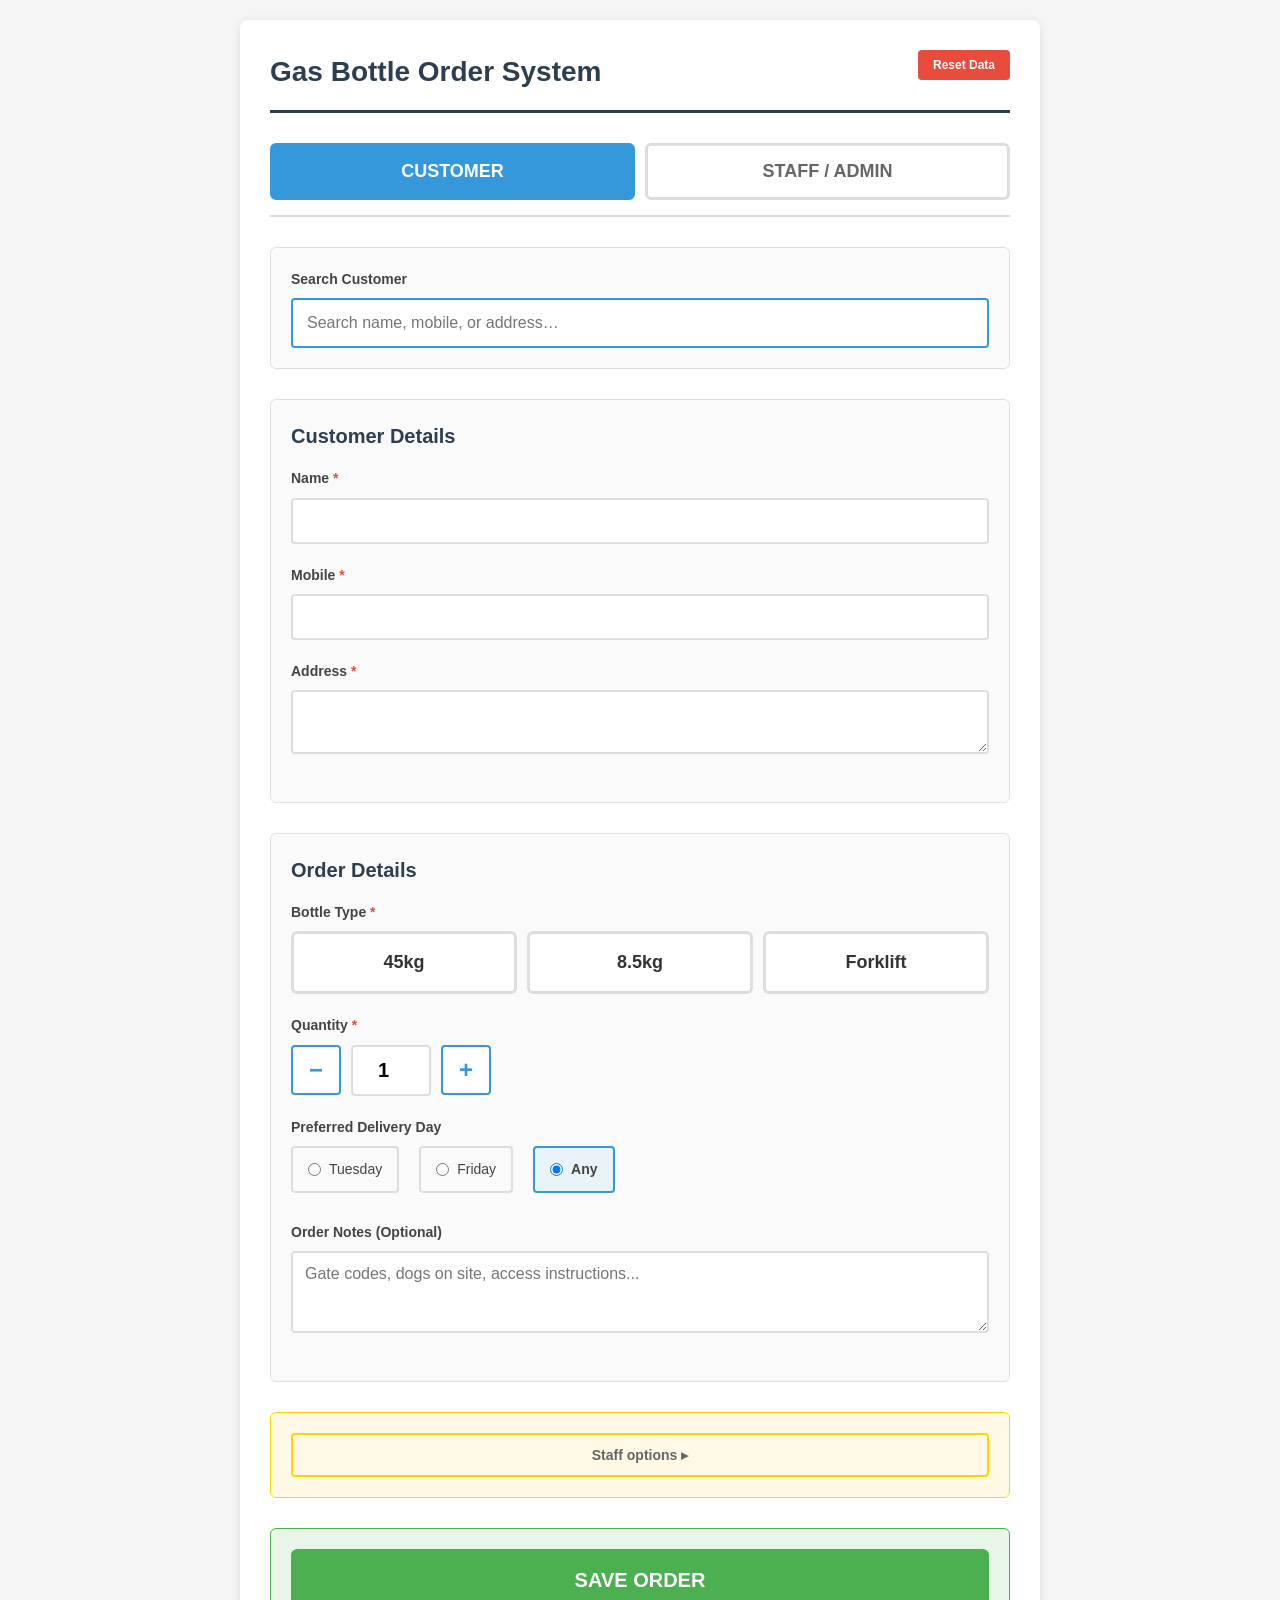
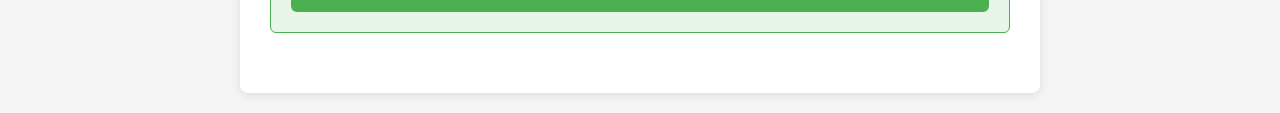
<file: Archived 1/index.html>
<!DOCTYPE html>
<html lang="en">
<head>
    <meta charset="UTF-8">
    <meta name="viewport" content="width=device-width, initial-scale=1.0">
    <title>Gas Bottle Order System</title>
    <link rel="stylesheet" href="styles.css">
</head>
<body>
    <div class="container">
        <header>
            <h1>Gas Bottle Order System</h1>
            <button type="button" class="reset-btn" id="reset-data-btn" title="Reset all data (testing only)">Reset Data</button>
        </header>

        <!-- Main View Toggle -->
        <div class="main-view-toggle">
            <button type="button" class="view-toggle-btn active" id="customer-view-btn">CUSTOMER</button>
            <button type="button" class="view-toggle-btn" id="staff-view-btn">STAFF / ADMIN</button>
        </div>

        <!-- CUSTOMER VIEW (Order Entry) -->
        <div class="view-section" id="customer-view">
            <!-- Customer Search Section -->
        <section class="search-section">
            <label for="customer-search">Search Customer</label>
            <input 
                type="text" 
                id="customer-search" 
                placeholder="Search name, mobile, or address…"
                autocomplete="off"
            >
            <div id="search-results" class="search-results"></div>
        </section>

        <!-- Customer Details Section -->
        <section class="customer-section">
            <h2>Customer Details</h2>
            <div class="form-group">
                <label for="customer-name">Name <span class="required">*</span></label>
                <input type="text" id="customer-name" required>
            </div>
            <div class="form-group">
                <label for="customer-mobile">Mobile <span class="required">*</span></label>
                <input type="text" id="customer-mobile" required>
            </div>
            <div class="form-group">
                <label for="customer-address">Address <span class="required">*</span></label>
                <textarea id="customer-address" rows="2" required></textarea>
            </div>
        </section>

        <!-- Order Details Section -->
        <section class="order-section">
            <h2>Order Details</h2>
            
            <div class="form-group">
                <label>Bottle Type <span class="required">*</span></label>
                <div class="bottle-type-buttons">
                    <button type="button" class="bottle-btn" data-type="45kg">45kg</button>
                    <button type="button" class="bottle-btn" data-type="8.5kg">8.5kg</button>
                    <button type="button" class="bottle-btn" data-type="Forklift">Forklift</button>
                </div>
                <input type="hidden" id="bottle-type" required>
            </div>

            <div class="form-group">
                <label>Quantity <span class="required">*</span></label>
                <div class="quantity-controls">
                    <button type="button" class="qty-btn" id="qty-decrease">−</button>
                    <input type="number" id="quantity" value="1" min="1" readonly>
                    <button type="button" class="qty-btn" id="qty-increase">+</button>
                </div>
            </div>

            <div class="form-group">
                <label>Preferred Delivery Day</label>
                <div class="radio-group">
                    <label class="radio-label">
                        <input type="radio" name="preferred-day" value="Tuesday">
                        Tuesday
                    </label>
                    <label class="radio-label">
                        <input type="radio" name="preferred-day" value="Friday">
                        Friday
                    </label>
                    <label class="radio-label">
                        <input type="radio" name="preferred-day" value="Any" checked>
                        Any
                    </label>
                </div>
            </div>

            <div class="form-group">
                <label for="order-notes">Order Notes (Optional)</label>
                <textarea id="order-notes" rows="3" placeholder="Gate codes, dogs on site, access instructions..."></textarea>
            </div>
        </section>

        <!-- Staff Options Section (Collapsed) -->
        <section class="staff-section">
            <button type="button" class="staff-toggle" id="staff-toggle">
                Staff options ▸
            </button>
            <div class="staff-options" id="staff-options" style="display: none;">
                <div class="form-group">
                    <label for="delivery-date">Delivery Date</label>
                    <input type="date" id="delivery-date">
                </div>
                <div class="form-group">
                    <label for="invoice-number">Invoice Number</label>
                    <input type="text" id="invoice-number">
                </div>
            </div>
        </section>

        <!-- Save Button -->
        <section class="save-section">
            <button type="button" class="save-btn" id="save-order">SAVE ORDER</button>
            <div id="save-message" class="save-message"></div>
        </section>
        </div>

        <!-- STAFF / ADMIN VIEW -->
        <div class="view-section" id="staff-view" style="display: none;">
            <section class="staff-admin-section">
                <div class="staff-admin-content">
                    
                    <!-- Navigation Tabs -->
                    <div class="staff-tabs">
                        <button class="staff-tab active" data-tab="undelivered">Undelivered Orders</button>
                        <button class="staff-tab" data-tab="generated-runs">Generated Runs</button>
                        <button class="staff-tab" data-tab="daily-view">Daily/Weekly View</button>
                        <button class="staff-tab" data-tab="run-builder">Run Builder</button>
                        <button class="staff-tab" data-tab="stock-count">Stock Count</button>
                        <button class="staff-tab" data-tab="csv-tools">CSV Tools</button>
                        <button class="staff-tab" data-tab="tencia">Tencia</button>
                    </div>

                <!-- Undelivered Orders Tab -->
                <div class="staff-tab-content active" id="tab-undelivered">
                    <h3>UNDELIVERED BOTTLES / UNASSIGNED ORDERS</h3>
                    
                    <div class="undelivered-search">
                        <label for="undelivered-search">Search Orders</label>
                        <input 
                            type="text" 
                            id="undelivered-search" 
                            placeholder="Search by customer name, mobile, or address..."
                            autocomplete="off"
                        >
                    </div>
                    
                    <div id="undelivered-orders-table" class="undelivered-table-container"></div>
                </div>

                <!-- Generated Runs Tab -->
                <div class="staff-tab-content" id="tab-generated-runs">
                    <h3>GENERATED RUNS / DELIVERY HISTORY</h3>
                    <div id="generated-runs-list" class="generated-runs-list"></div>
                    <div id="run-detail-view" class="run-detail-view" style="display: none;"></div>
                </div>

                <!-- Daily/Weekly View Tab -->
                <div class="staff-tab-content" id="tab-daily-view">
                    <h3>Daily & Weekly View</h3>
                    
                    <!-- Weekly Overview -->
                    <div class="weekly-overview">
                        <h4>Weekly Overview</h4>
                        <div class="week-selector">
                            <button id="prev-week">← Prev Week</button>
                            <span id="week-range"></span>
                            <button id="next-week">Next Week →</button>
                        </div>
                        <div id="weekly-grid" class="weekly-grid"></div>
                    </div>

                    <!-- Daily View -->
                    <div class="daily-view">
                        <h4>Daily View</h4>
                        <div class="form-group">
                            <label for="daily-view-date">Select Date</label>
                            <input type="date" id="daily-view-date">
                        </div>
                        <div id="daily-orders" class="daily-orders-table"></div>
                    </div>
                </div>

                <!-- Run Builder Tab -->
                <div class="staff-tab-content" id="tab-run-builder">
                    <h3>Run Builder</h3>
                    <div class="form-group">
                        <label for="run-date">Delivery Date</label>
                        <input type="date" id="run-date">
                    </div>
                    <div id="run-builder-content"></div>
                </div>

                <!-- Stock Count Tab -->
                <div class="staff-tab-content" id="tab-stock-count">
                    <h3>Stock Count - Undelivered Totals</h3>
                    <div id="stock-summary" class="stock-summary"></div>
                </div>

                <!-- CSV Tools Tab -->
                <div class="staff-tab-content" id="tab-csv-tools">
                    <h3>CSV Import / Export</h3>
                    
                    <div class="csv-section">
                        <h4>Export</h4>
                        <div class="csv-export-buttons">
                            <button id="export-customers">Export All Customers</button>
                            <button id="export-orders">Export All Orders</button>
                            <button id="export-orders-date">Export Orders by Date</button>
                            <button id="export-orders-run">Export Orders by Run</button>
                            <button id="export-undelivered">Export Undelivered Orders</button>
                        </div>
                    </div>

                    <div class="csv-section">
                        <h4>Import</h4>
                        <div class="form-group">
                            <label for="csv-file">Select CSV File</label>
                            <input type="file" id="csv-file" accept=".csv">
                        </div>
                        <div class="form-group">
                            <label>Import Type</label>
                            <div class="radio-group">
                                <label class="radio-label">
                                    <input type="radio" name="import-type" value="customers" checked>
                                    Customers
                                </label>
                                <label class="radio-label">
                                    <input type="radio" name="import-type" value="orders">
                                    Orders
                                </label>
                            </div>
                        </div>
                        <button id="import-csv">Import CSV</button>
                        <div id="import-message" class="import-message"></div>
                    </div>
                </div>

                <!-- Tencia Integration Tab -->
                <div class="staff-tab-content" id="tab-tencia">
                    <h3>Tencia Integration</h3>
                    <div class="tencia-placeholder">
                        <p><strong>Coming Soon</strong></p>
                        <p>This section will integrate with Tencia for invoicing and order management.</p>
                        <p>For now, use CSV export to prepare data for invoicing.</p>
                        <button id="export-tencia-format">Export CSV for Tencia</button>
                    </div>
                </div>

                </div>
            </section>
        </div>
    </div>

    <script src="app.js"></script>
</body>
</html>
</file>
<file: Archived 1/styles.css>
/* Reset and Base Styles */
* {
    margin: 0;
    padding: 0;
    box-sizing: border-box;
}

body {
    font-family: -apple-system, BlinkMacSystemFont, 'Segoe UI', Roboto, Oxygen, Ubuntu, Cantarell, sans-serif;
    background-color: #f5f5f5;
    color: #333;
    line-height: 1.6;
    padding: 20px;
}

.container {
    max-width: 800px;
    margin: 0 auto;
    background: white;
    padding: 30px;
    border-radius: 8px;
    box-shadow: 0 2px 10px rgba(0, 0, 0, 0.1);
}

header {
    margin-bottom: 30px;
    border-bottom: 3px solid #2c3e50;
    padding-bottom: 15px;
    position: relative;
}

header h1 {
    color: #2c3e50;
    font-size: 28px;
    font-weight: 600;
}

.reset-btn {
    position: absolute;
    top: 0;
    right: 0;
    padding: 8px 15px;
    background: #e74c3c;
    color: white;
    border: none;
    border-radius: 4px;
    cursor: pointer;
    font-size: 12px;
    font-weight: 600;
    transition: background-color 0.2s;
}

.reset-btn:hover {
    background: #c0392b;
}

/* Main View Toggle */
.main-view-toggle {
    display: flex;
    gap: 10px;
    margin-bottom: 30px;
    border-bottom: 2px solid #ddd;
    padding-bottom: 15px;
}

.view-toggle-btn {
    flex: 1;
    padding: 15px 30px;
    font-size: 18px;
    font-weight: bold;
    border: 3px solid #ddd;
    background: white;
    color: #666;
    border-radius: 6px;
    cursor: pointer;
    transition: all 0.2s;
}

.view-toggle-btn:hover {
    border-color: #3498db;
    background: #f0f8ff;
    color: #333;
}

.view-toggle-btn.active {
    background: #3498db;
    color: white;
    border-color: #3498db;
}

.view-section {
    /* Sections are shown/hidden via JavaScript */
}

section {
    margin-bottom: 30px;
    padding: 20px;
    background: #fafafa;
    border-radius: 6px;
    border: 1px solid #e0e0e0;
}

h2 {
    color: #2c3e50;
    font-size: 20px;
    margin-bottom: 15px;
    font-weight: 600;
}

/* Form Styles */
.form-group {
    margin-bottom: 20px;
}

label {
    display: block;
    margin-bottom: 8px;
    font-weight: 600;
    color: #444;
    font-size: 14px;
}

.required {
    color: #e74c3c;
}

input[type="text"],
input[type="number"],
input[type="date"],
textarea {
    width: 100%;
    padding: 12px;
    border: 2px solid #ddd;
    border-radius: 4px;
    font-size: 16px;
    transition: border-color 0.3s;
}

input[type="text"]:focus,
input[type="number"]:focus,
input[type="date"]:focus,
textarea:focus {
    outline: none;
    border-color: #3498db;
}

textarea {
    resize: vertical;
    font-family: inherit;
}

/* Search Section */
.search-section {
    position: relative;
}

#customer-search {
    font-size: 16px;
    padding: 14px;
}

.search-results {
    position: absolute;
    top: 100%;
    left: 0;
    right: 0;
    background: white;
    border: 2px solid #3498db;
    border-top: none;
    border-radius: 0 0 4px 4px;
    max-height: 300px;
    overflow-y: auto;
    z-index: 1000;
    display: none;
}

.search-result-item {
    padding: 12px;
    cursor: pointer;
    border-bottom: 1px solid #eee;
    transition: background-color 0.2s;
}

.search-result-item:hover {
    background-color: #f0f8ff;
}

.search-result-item:last-child {
    border-bottom: none;
}

.search-result-name {
    font-weight: 600;
    color: #2c3e50;
    margin-bottom: 4px;
}

.search-result-details {
    font-size: 13px;
    color: #666;
}

/* Bottle Type Buttons */
.bottle-type-buttons {
    display: flex;
    gap: 10px;
    flex-wrap: wrap;
}

.bottle-btn {
    flex: 1;
    min-width: 120px;
    padding: 18px 24px;
    font-size: 18px;
    font-weight: 600;
    border: 3px solid #ddd;
    background: white;
    color: #333;
    border-radius: 6px;
    cursor: pointer;
    transition: all 0.2s;
}

.bottle-btn:hover {
    border-color: #3498db;
    background: #f0f8ff;
}

.bottle-btn.selected {
    background: #3498db;
    color: white;
    border-color: #3498db;
}

/* Quantity Controls */
.quantity-controls {
    display: flex;
    align-items: center;
    gap: 10px;
    max-width: 200px;
}

.qty-btn {
    width: 50px;
    height: 50px;
    font-size: 24px;
    font-weight: bold;
    border: 2px solid #3498db;
    background: white;
    color: #3498db;
    border-radius: 4px;
    cursor: pointer;
    transition: all 0.2s;
}

.qty-btn:hover {
    background: #3498db;
    color: white;
}

#quantity {
    flex: 1;
    text-align: center;
    font-size: 20px;
    font-weight: 600;
    max-width: 100px;
}

/* Radio Buttons */
.radio-group {
    display: flex;
    gap: 20px;
    flex-wrap: wrap;
}

.radio-label {
    display: flex;
    align-items: center;
    gap: 8px;
    cursor: pointer;
    font-weight: normal;
    padding: 10px 15px;
    border: 2px solid #ddd;
    border-radius: 4px;
    transition: all 0.2s;
}

.radio-label:hover {
    border-color: #3498db;
    background: #f0f8ff;
}

.radio-label input[type="radio"] {
    width: auto;
    margin: 0;
    cursor: pointer;
}

.radio-label input[type="radio"]:checked + span,
.radio-label:has(input[type="radio"]:checked) {
    border-color: #3498db;
    background: #e8f4f8;
    font-weight: 600;
}

/* Staff Options */
.staff-section {
    background: #fff9e6;
    border-color: #ffd700;
}

.staff-toggle {
    width: 100%;
    padding: 12px;
    font-size: 14px;
    font-weight: 600;
    background: transparent;
    border: 2px solid #ffd700;
    border-radius: 4px;
    cursor: pointer;
    color: #666;
    transition: all 0.2s;
}

.staff-toggle:hover {
    background: #fff9e6;
    border-color: #ffc107;
}

.staff-toggle.expanded::after {
    content: " ▾";
}

.staff-options {
    margin-top: 15px;
    padding-top: 15px;
    border-top: 1px solid #ffd700;
}

/* Save Section */
.save-section {
    text-align: center;
    background: #e8f5e9;
    border-color: #4caf50;
}

.save-btn {
    width: 100%;
    padding: 20px;
    font-size: 20px;
    font-weight: bold;
    background: #4caf50;
    color: white;
    border: none;
    border-radius: 6px;
    cursor: pointer;
    transition: background-color 0.2s;
}

.save-btn:hover {
    background: #45a049;
}

.save-btn:active {
    transform: scale(0.98);
}

.save-message {
    margin-top: 15px;
    padding: 12px;
    border-radius: 4px;
    font-weight: 600;
    display: none;
}

.save-message.success {
    display: block;
    background: #4caf50;
    color: white;
}

.save-message.error {
    display: block;
    background: #e74c3c;
    color: white;
}

/* ============================================
   UNDELIVERED BOTTLES SECTION STYLES
   ============================================ */

.undelivered-section {
    /* Now part of staff tabs, no separate section needed */
}

.undelivered-section h2,
#tab-undelivered h3 {
    color: #856404;
    font-size: 22px;
    margin-bottom: 20px;
    border-bottom: 2px solid #ffc107;
    padding-bottom: 10px;
}

.undelivered-search {
    margin-bottom: 20px;
}

.undelivered-search label {
    display: block;
    margin-bottom: 8px;
    font-weight: 600;
    color: #856404;
}

.undelivered-search input {
    width: 100%;
    padding: 12px;
    border: 2px solid #ffc107;
    border-radius: 4px;
    font-size: 16px;
}

.undelivered-search input:focus {
    outline: none;
    border-color: #ffb300;
    box-shadow: 0 0 0 3px rgba(255, 193, 7, 0.2);
}

.undelivered-table-container {
    margin-top: 20px;
}

.undelivered-table-wrapper {
    overflow-x: auto;
    background: white;
    border-radius: 6px;
    border: 2px solid #ffc107;
}

.undelivered-table {
    width: 100%;
    border-collapse: collapse;
    font-size: 14px;
}

.undelivered-table th {
    background: #ffc107;
    color: #856404;
    padding: 12px 8px;
    text-align: left;
    font-weight: 600;
    border-bottom: 2px solid #ffb300;
    position: sticky;
    top: 0;
    z-index: 10;
}

.undelivered-table td {
    padding: 10px 8px;
    border-bottom: 1px solid #eee;
    vertical-align: top;
}

.undelivered-table tbody tr:hover {
    background: #fff9e6;
}

.undelivered-table tbody tr:nth-child(even) {
    background: #fffef5;
}

.undelivered-table tbody tr:nth-child(even):hover {
    background: #fff9e6;
}

.no-date {
    color: #999;
    font-style: italic;
    font-size: 12px;
}

.assign-delivery-date {
    padding: 6px;
    border: 2px solid #3498db;
    border-radius: 4px;
    font-size: 13px;
    min-width: 140px;
}

.assign-delivery-date:focus {
    outline: none;
    border-color: #2980b9;
    box-shadow: 0 0 0 3px rgba(52, 152, 219, 0.2);
}

.notes-cell {
    max-width: 200px;
    word-wrap: break-word;
    font-size: 12px;
    color: #666;
}

.undelivered-summary {
    margin-top: 15px;
    padding: 12px;
    background: #fff9e6;
    border-radius: 4px;
    text-align: center;
    color: #856404;
    font-size: 14px;
}

.no-orders-message {
    padding: 30px;
    text-align: center;
    color: #666;
    font-style: italic;
    background: white;
    border-radius: 6px;
    border: 2px dashed #ddd;
}

/* ============================================
   GENERATED RUNS / DELIVERY COMPLETION STYLES
   ============================================ */

.generated-runs-list {
    margin-top: 20px;
}

.generated-runs-grid {
    display: grid;
    grid-template-columns: repeat(auto-fill, minmax(300px, 1fr));
    gap: 20px;
    margin-top: 20px;
}

.generated-run-card {
    padding: 20px;
    background: white;
    border: 2px solid #ddd;
    border-radius: 6px;
    transition: all 0.2s;
}

.generated-run-card:hover {
    border-color: #3498db;
    box-shadow: 0 2px 8px rgba(52, 152, 219, 0.2);
}

.run-card-header {
    display: flex;
    justify-content: space-between;
    align-items: center;
    margin-bottom: 15px;
    padding-bottom: 10px;
    border-bottom: 2px solid #eee;
}

.run-card-header h4 {
    margin: 0;
    color: #2c3e50;
    font-size: 18px;
}

.run-status-badge {
    padding: 6px 12px;
    border-radius: 4px;
    font-size: 12px;
    font-weight: 600;
    text-transform: uppercase;
}

.run-status-badge.status-pending {
    background: #fff3cd;
    color: #856404;
    border: 1px solid #ffc107;
}

.run-status-badge.status-in-progress {
    background: #d1ecf1;
    color: #0c5460;
    border: 1px solid #17a2b8;
}

.run-status-badge.status-completed {
    background: #d4edda;
    color: #155724;
    border: 1px solid #28a745;
}

.manifest-status-badge {
    padding: 4px 10px;
    border-radius: 4px;
    font-size: 11px;
    font-weight: 600;
    text-transform: uppercase;
}

.manifest-status-badge.status-active {
    background: #d1ecf1;
    color: #0c5460;
    border: 1px solid #17a2b8;
}

.manifest-status-badge.status-superseded {
    background: #f8d7da;
    color: #721c24;
    border: 1px solid #dc3545;
}

.override-manifest-section {
    margin: 20px 0;
    padding: 15px;
    background: #fff3cd;
    border: 2px solid #ffc107;
    border-radius: 6px;
}

.override-manifest-btn {
    padding: 12px 24px;
    background: #ffc107;
    color: #333;
    border: none;
    border-radius: 4px;
    cursor: pointer;
    font-weight: bold;
    font-size: 14px;
    margin-bottom: 10px;
    transition: background-color 0.2s;
}

.override-manifest-btn:hover {
    background: #ffb300;
}

.override-warning {
    margin: 0;
    font-size: 13px;
    color: #856404;
    font-style: italic;
}

.run-card-info {
    margin-bottom: 15px;
    font-size: 14px;
    color: #666;
}

.run-card-info div {
    margin-bottom: 5px;
}

.run-card-actions {
    display: flex;
    gap: 10px;
}

.view-run-btn,
.download-manifest-btn {
    flex: 1;
    padding: 10px 15px;
    background: #3498db;
    color: white;
    border: none;
    border-radius: 4px;
    cursor: pointer;
    font-weight: 600;
    font-size: 14px;
    transition: background-color 0.2s;
}

.view-run-btn:hover,
.download-manifest-btn:hover {
    background: #2980b9;
}

.download-manifest-btn {
    background: #28a745;
}

.download-manifest-btn:hover {
    background: #218838;
}

.no-runs-message {
    padding: 40px;
    text-align: center;
    color: #666;
    font-style: italic;
    background: white;
    border-radius: 6px;
    border: 2px dashed #ddd;
}

/* Run Detail View */
.run-detail-view {
    margin-top: 20px;
}

.run-detail-header {
    margin-bottom: 20px;
    padding-bottom: 15px;
    border-bottom: 2px solid #ddd;
}

.back-to-runs-btn {
    padding: 8px 15px;
    background: #6c757d;
    color: white;
    border: none;
    border-radius: 4px;
    cursor: pointer;
    font-weight: 600;
    margin-bottom: 10px;
    transition: background-color 0.2s;
}

.back-to-runs-btn:hover {
    background: #5a6268;
}

.run-detail-header h3 {
    margin: 0;
    color: #2c3e50;
    font-size: 24px;
}

.run-detail-info {
    background: #f8f9fa;
    padding: 15px;
    border-radius: 6px;
    margin-bottom: 20px;
}

.info-row {
    display: flex;
    gap: 30px;
    margin-bottom: 10px;
    flex-wrap: wrap;
}

.info-row div {
    font-size: 14px;
}

.run-delivery-checklist {
    margin-top: 30px;
}

.checklist-summary {
    padding: 12px;
    background: #e8f5e9;
    border-radius: 4px;
    margin-bottom: 15px;
    font-weight: 600;
    color: #2c3e50;
    text-align: center;
}

.delivery-checklist-table {
    width: 100%;
    border-collapse: collapse;
    background: white;
    border-radius: 6px;
    overflow: hidden;
    box-shadow: 0 2px 4px rgba(0,0,0,0.1);
}

.delivery-checklist-table th {
    background: #2c3e50;
    color: white;
    padding: 12px 8px;
    text-align: left;
    font-weight: 600;
    font-size: 13px;
}

.delivery-checklist-table td {
    padding: 12px 8px;
    border-bottom: 1px solid #eee;
    font-size: 13px;
}

.delivery-checklist-table tbody tr:hover {
    background: #f8f9fa;
}

.delivery-checklist-table tbody tr.delivered {
    background: #d4edda;
}

.delivery-checklist-table tbody tr.read-only {
    opacity: 0.8;
}

.delivery-checkbox-label {
    display: flex;
    flex-direction: column;
    align-items: center;
    cursor: pointer;
}

.delivery-checkbox {
    width: 20px;
    height: 20px;
    cursor: pointer;
}

.delivery-checkbox:disabled {
    cursor: not-allowed;
}

.delivered-badge {
    display: inline-block;
    padding: 6px 12px;
    background: #d4edda;
    color: #155724;
    border-radius: 4px;
    font-weight: 600;
    text-align: center;
}

.delivered-badge small {
    display: block;
    font-size: 10px;
    margin-top: 4px;
    font-weight: normal;
}

.not-delivered-badge {
    display: inline-block;
    padding: 6px 12px;
    background: #f8d7da;
    color: #721c24;
    border-radius: 4px;
    font-weight: 600;
}

.reschedule-btn {
    padding: 6px 12px;
    background: #ffc107;
    color: #333;
    border: none;
    border-radius: 4px;
    cursor: pointer;
    font-weight: 600;
    font-size: 12px;
    transition: background-color 0.2s;
}

.reschedule-btn:hover {
    background: #ffb300;
}

.run-detail-actions {
    margin-top: 30px;
    padding-top: 20px;
    border-top: 2px solid #ddd;
    display: flex;
    gap: 15px;
    justify-content: center;
}

.mark-complete-btn {
    padding: 12px 30px;
    background: #28a745;
    color: white;
    border: none;
    border-radius: 6px;
    cursor: pointer;
    font-weight: bold;
    font-size: 16px;
    transition: background-color 0.2s;
}

.mark-complete-btn:hover {
    background: #218838;
}

/* ============================================
   STAFF / ADMIN SECTION STYLES
   ============================================ */

.staff-admin-section {
    background: #fff3cd;
    border: 3px solid #ffc107;
    border-radius: 6px;
}

.staff-admin-content {
    padding: 20px;
    background: white;
}

/* Tabs */
.staff-tabs {
    display: flex;
    gap: 10px;
    margin-bottom: 20px;
    border-bottom: 2px solid #ddd;
    flex-wrap: wrap;
}

.staff-tab {
    padding: 10px 20px;
    background: transparent;
    border: none;
    border-bottom: 3px solid transparent;
    cursor: pointer;
    font-size: 14px;
    font-weight: 600;
    color: #666;
    transition: all 0.2s;
}

.staff-tab:hover {
    color: #333;
    background: #f5f5f5;
}

.staff-tab.active {
    color: #2c3e50;
    border-bottom-color: #3498db;
}

.staff-tab-content {
    display: none;
}

.staff-tab-content.active {
    display: block;
}

/* Weekly Overview */
.weekly-overview {
    margin-bottom: 30px;
}

.week-selector {
    display: flex;
    align-items: center;
    justify-content: space-between;
    margin-bottom: 15px;
    gap: 15px;
}

.week-selector button {
    padding: 8px 15px;
    background: #3498db;
    color: white;
    border: none;
    border-radius: 4px;
    cursor: pointer;
    font-weight: 600;
}

.week-selector button:hover {
    background: #2980b9;
}

#week-range {
    font-weight: 600;
    color: #2c3e50;
}

.weekly-grid {
    display: grid;
    grid-template-columns: repeat(7, 1fr);
    gap: 10px;
}

.week-day {
    padding: 15px;
    background: #f8f9fa;
    border: 2px solid #ddd;
    border-radius: 6px;
    text-align: center;
    cursor: pointer;
    transition: all 0.2s;
}

.week-day:hover {
    background: #e9ecef;
    border-color: #3498db;
    transform: translateY(-2px);
}

.week-day-name {
    font-weight: 600;
    color: #2c3e50;
    margin-bottom: 5px;
}

.week-day-date {
    font-size: 18px;
    font-weight: bold;
    color: #3498db;
    margin-bottom: 8px;
}

.week-day-stats {
    font-size: 12px;
    color: #666;
}

/* Daily View */
.daily-view {
    margin-top: 30px;
}

.orders-table {
    width: 100%;
    border-collapse: collapse;
    margin-top: 15px;
    font-size: 14px;
}

.orders-table th,
.orders-table td {
    padding: 10px;
    text-align: left;
    border: 1px solid #ddd;
}

.orders-table th {
    background: #2c3e50;
    color: white;
    font-weight: 600;
}

.orders-table tr:nth-child(even) {
    background: #f8f9fa;
}

.orders-table tr:hover {
    background: #e9ecef;
}

/* Run Builder */
.runs-container {
    display: flex;
    flex-direction: column;
    gap: 15px;
    margin-bottom: 20px;
}

.run-card {
    padding: 15px;
    background: #f8f9fa;
    border: 2px solid #ddd;
    border-radius: 6px;
}

.run-header {
    display: flex;
    justify-content: space-between;
    align-items: center;
    margin-bottom: 10px;
}

.run-header h4 {
    margin: 0;
    color: #2c3e50;
}

.manifest-locked {
    padding: 4px 10px;
    background: #28a745;
    color: white;
    border-radius: 4px;
    font-size: 12px;
    font-weight: 600;
}

.run-orders {
    margin: 10px 0;
    padding: 10px;
    background: white;
    border-radius: 4px;
}

.run-order-item {
    padding: 5px 0;
    border-bottom: 1px solid #eee;
    font-size: 14px;
}

.run-order-item:last-child {
    border-bottom: none;
}

.run-actions {
    display: flex;
    gap: 10px;
    margin-top: 10px;
}

.run-actions button {
    padding: 8px 15px;
    background: #3498db;
    color: white;
    border: none;
    border-radius: 4px;
    cursor: pointer;
    font-weight: 600;
    font-size: 14px;
}

.run-actions button:hover {
    background: #2980b9;
}

.create-run-section {
    margin: 20px 0;
    padding: 15px;
    background: #e8f5e9;
    border-radius: 6px;
    text-align: center;
}

.create-run-btn {
    padding: 12px 30px;
    background: #4caf50;
    color: white;
    border: none;
    border-radius: 6px;
    font-size: 16px;
    font-weight: bold;
    cursor: pointer;
}

.create-run-btn:hover {
    background: #45a049;
}

.run-counter {
    margin-top: 10px;
    font-weight: 600;
    color: #2c3e50;
}

.unassigned-orders {
    margin-top: 30px;
}

.unassigned-grid {
    display: grid;
    grid-template-columns: repeat(auto-fill, minmax(250px, 1fr));
    gap: 15px;
    margin-top: 15px;
}

.unassigned-order-card {
    padding: 15px;
    background: white;
    border: 2px solid #ffc107;
    border-radius: 6px;
}

.order-info {
    margin-bottom: 10px;
    font-size: 14px;
}

.order-info strong {
    color: #2c3e50;
}

.order-info small {
    color: #666;
    display: block;
    margin-top: 5px;
}

.order-actions select {
    width: 100%;
    padding: 8px;
    border: 2px solid #ddd;
    border-radius: 4px;
    font-size: 14px;
}

.no-runs {
    color: #999;
    font-size: 12px;
    font-style: italic;
}

/* Stock Count */
.stock-summary {
    display: flex;
    flex-direction: column;
    gap: 20px;
}

.stock-card {
    padding: 20px;
    background: #e8f5e9;
    border-radius: 6px;
    text-align: center;
}

.stock-card h4 {
    margin-bottom: 10px;
    color: #2c3e50;
}

.stock-total {
    font-size: 48px;
    font-weight: bold;
    color: #4caf50;
}

.stock-breakdown {
    display: grid;
    grid-template-columns: repeat(3, 1fr);
    gap: 15px;
}

.stock-item {
    padding: 15px;
    background: #f8f9fa;
    border: 2px solid #ddd;
    border-radius: 6px;
    text-align: center;
}

.stock-label {
    display: block;
    font-weight: 600;
    color: #666;
    margin-bottom: 5px;
}

.stock-value {
    display: block;
    font-size: 24px;
    font-weight: bold;
    color: #2c3e50;
}

/* CSV Tools */
.csv-section {
    margin-bottom: 30px;
    padding: 20px;
    background: #f8f9fa;
    border-radius: 6px;
}

.csv-export-buttons {
    display: flex;
    flex-direction: column;
    gap: 10px;
    margin-top: 15px;
}

.csv-export-buttons button {
    padding: 12px 20px;
    background: #3498db;
    color: white;
    border: none;
    border-radius: 4px;
    cursor: pointer;
    font-weight: 600;
    font-size: 14px;
}

.csv-export-buttons button:hover {
    background: #2980b9;
}

#import-csv {
    padding: 12px 30px;
    background: #4caf50;
    color: white;
    border: none;
    border-radius: 4px;
    cursor: pointer;
    font-weight: 600;
    font-size: 16px;
    margin-top: 15px;
}

#import-csv:hover {
    background: #45a049;
}

.import-message {
    margin-top: 15px;
    padding: 12px;
    border-radius: 4px;
    font-weight: 600;
    display: none;
}

.import-message.success {
    display: block;
    background: #4caf50;
    color: white;
}

.import-message.error {
    display: block;
    background: #e74c3c;
    color: white;
}

/* Tencia Integration */
.tencia-placeholder {
    padding: 30px;
    text-align: center;
    background: #f8f9fa;
    border-radius: 6px;
    border: 2px dashed #ddd;
}

.tencia-placeholder p {
    margin-bottom: 15px;
    color: #666;
}

.tencia-placeholder strong {
    color: #2c3e50;
    font-size: 18px;
}

#export-tencia-format {
    padding: 12px 30px;
    background: #ffc107;
    color: #333;
    border: none;
    border-radius: 4px;
    cursor: pointer;
    font-weight: 600;
    font-size: 16px;
    margin-top: 15px;
}

#export-tencia-format:hover {
    background: #ffb300;
}

/* Print Styles for Manifest */
@media print {
    body {
        background: white;
    }
    
    .container {
        box-shadow: none;
        padding: 0;
    }
    
    .staff-admin-section,
    .save-section,
    .search-section,
    .customer-section,
    .order-section {
        display: none;
    }
}

/* Responsive */
@media (max-width: 600px) {
    .container {
        padding: 15px;
    }
    
    header {
        padding-bottom: 50px;
    }
    
    .reset-btn {
        position: static;
        display: block;
        margin-top: 10px;
        width: 100%;
    }
    
    .main-view-toggle {
        flex-direction: column;
    }
    
    .view-toggle-btn {
        width: 100%;
    }

    .bottle-type-buttons {
        flex-direction: column;
    }

    .bottle-btn {
        width: 100%;
    }

    .radio-group {
        flex-direction: column;
    }
    
    .weekly-grid {
        grid-template-columns: repeat(2, 1fr);
    }
    
    .staff-tabs {
        flex-direction: column;
    }
    
    .stock-breakdown {
        grid-template-columns: 1fr;
    }
    
    .orders-table {
        font-size: 12px;
    }
    
    .orders-table th,
    .orders-table td {
        padding: 6px;
    }
    
    .unassigned-grid {
        grid-template-columns: 1fr;
    }
    
    .undelivered-table {
        font-size: 12px;
    }
    
    .undelivered-table th,
    .undelivered-table td {
        padding: 6px 4px;
    }
    
    .assign-delivery-date {
        min-width: 120px;
        font-size: 12px;
    }
    
    .notes-cell {
        max-width: 150px;
        font-size: 11px;
    }
    
    .generated-runs-grid {
        grid-template-columns: 1fr;
    }
    
    .info-row {
        flex-direction: column;
        gap: 10px;
    }
    
    .delivery-checklist-table {
        font-size: 11px;
    }
    
    .delivery-checklist-table th,
    .delivery-checklist-table td {
        padding: 6px 4px;
    }
    
    .run-detail-actions {
        flex-direction: column;
    }
    
    .run-detail-actions button {
        width: 100%;
    }
}
</file>
